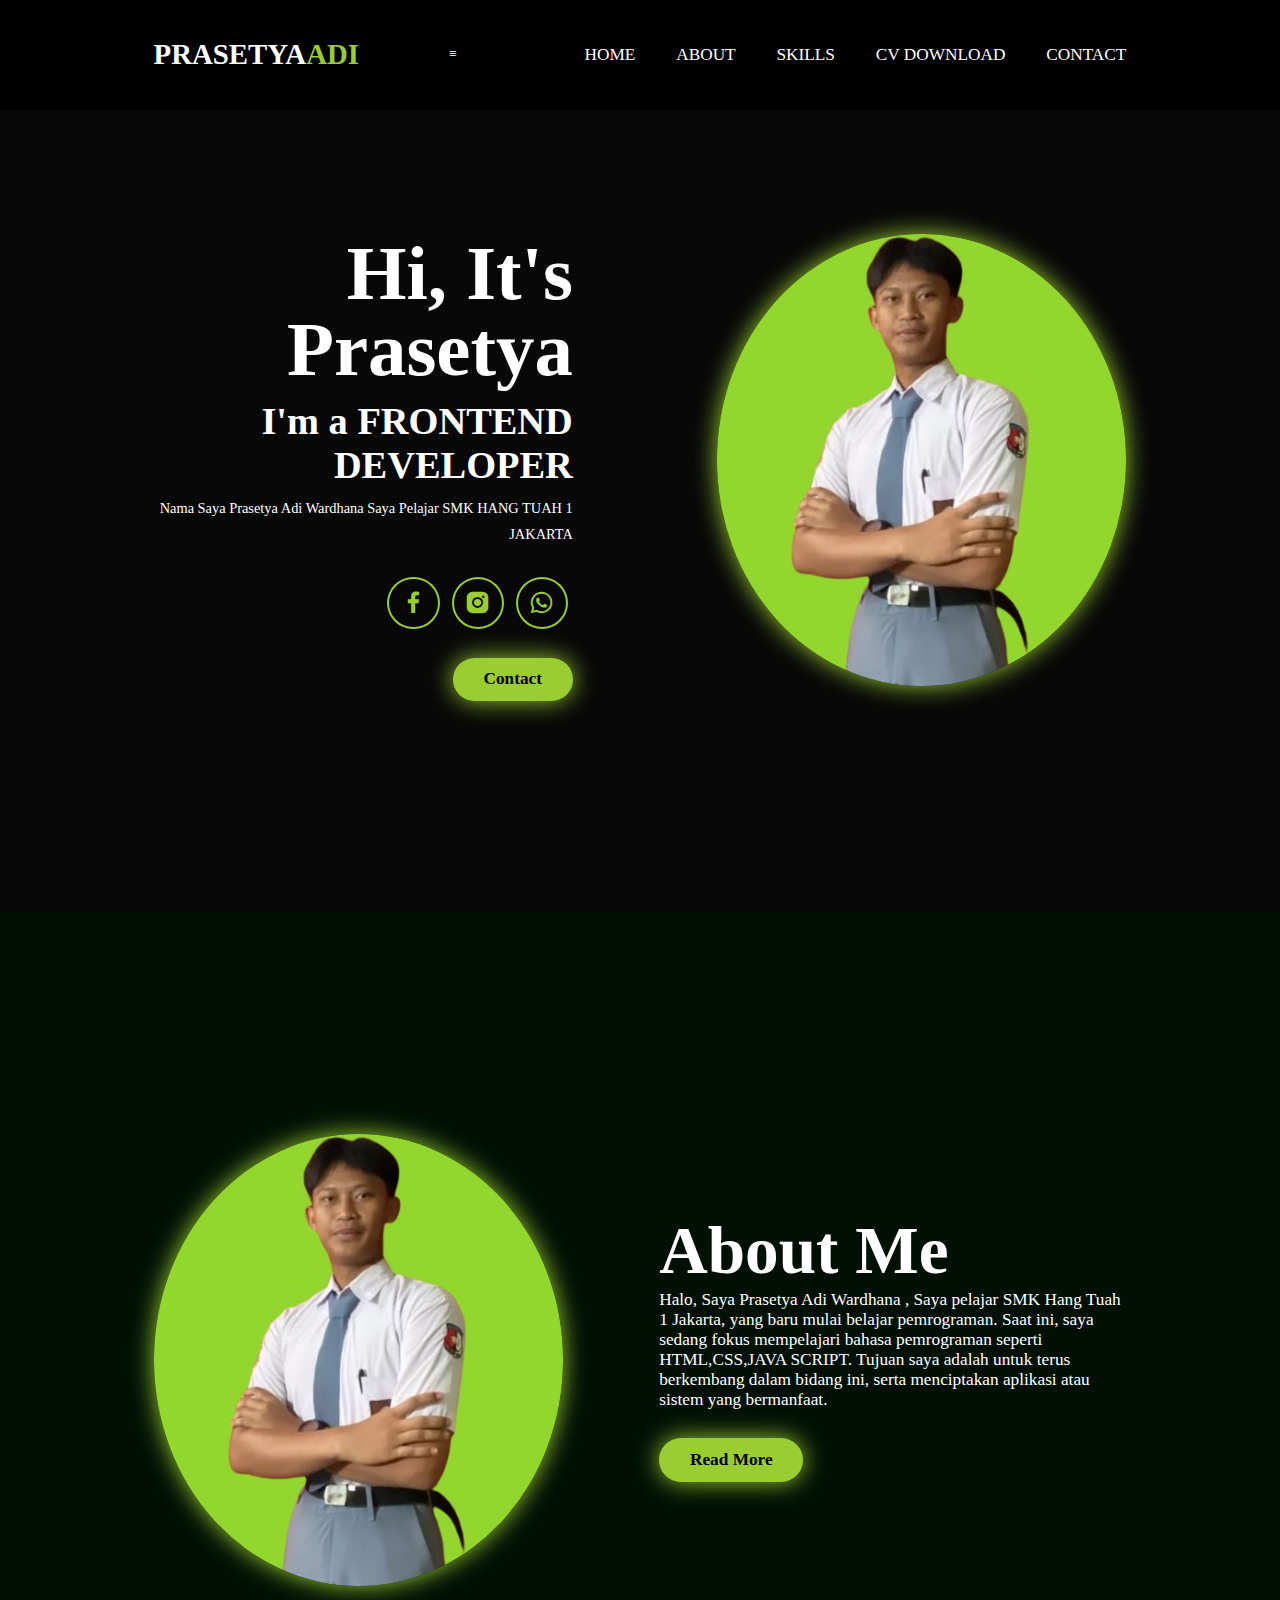
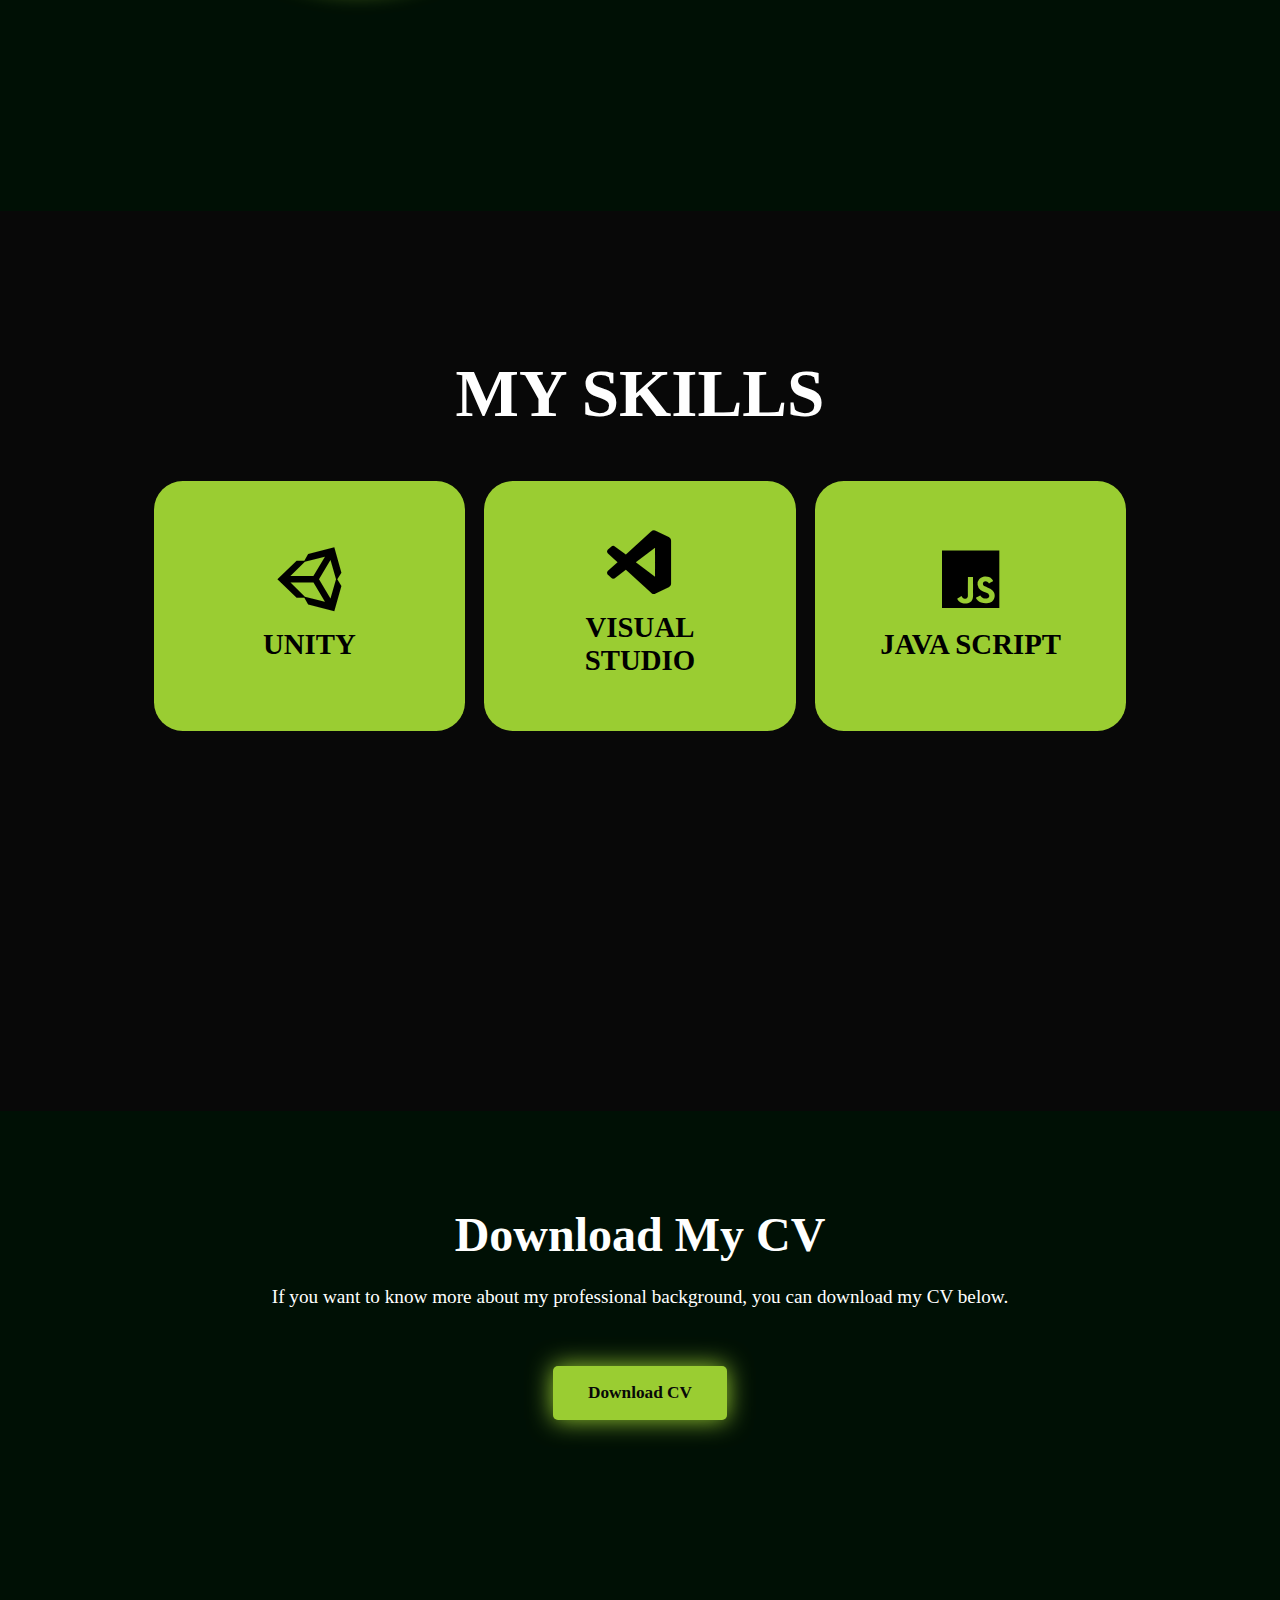
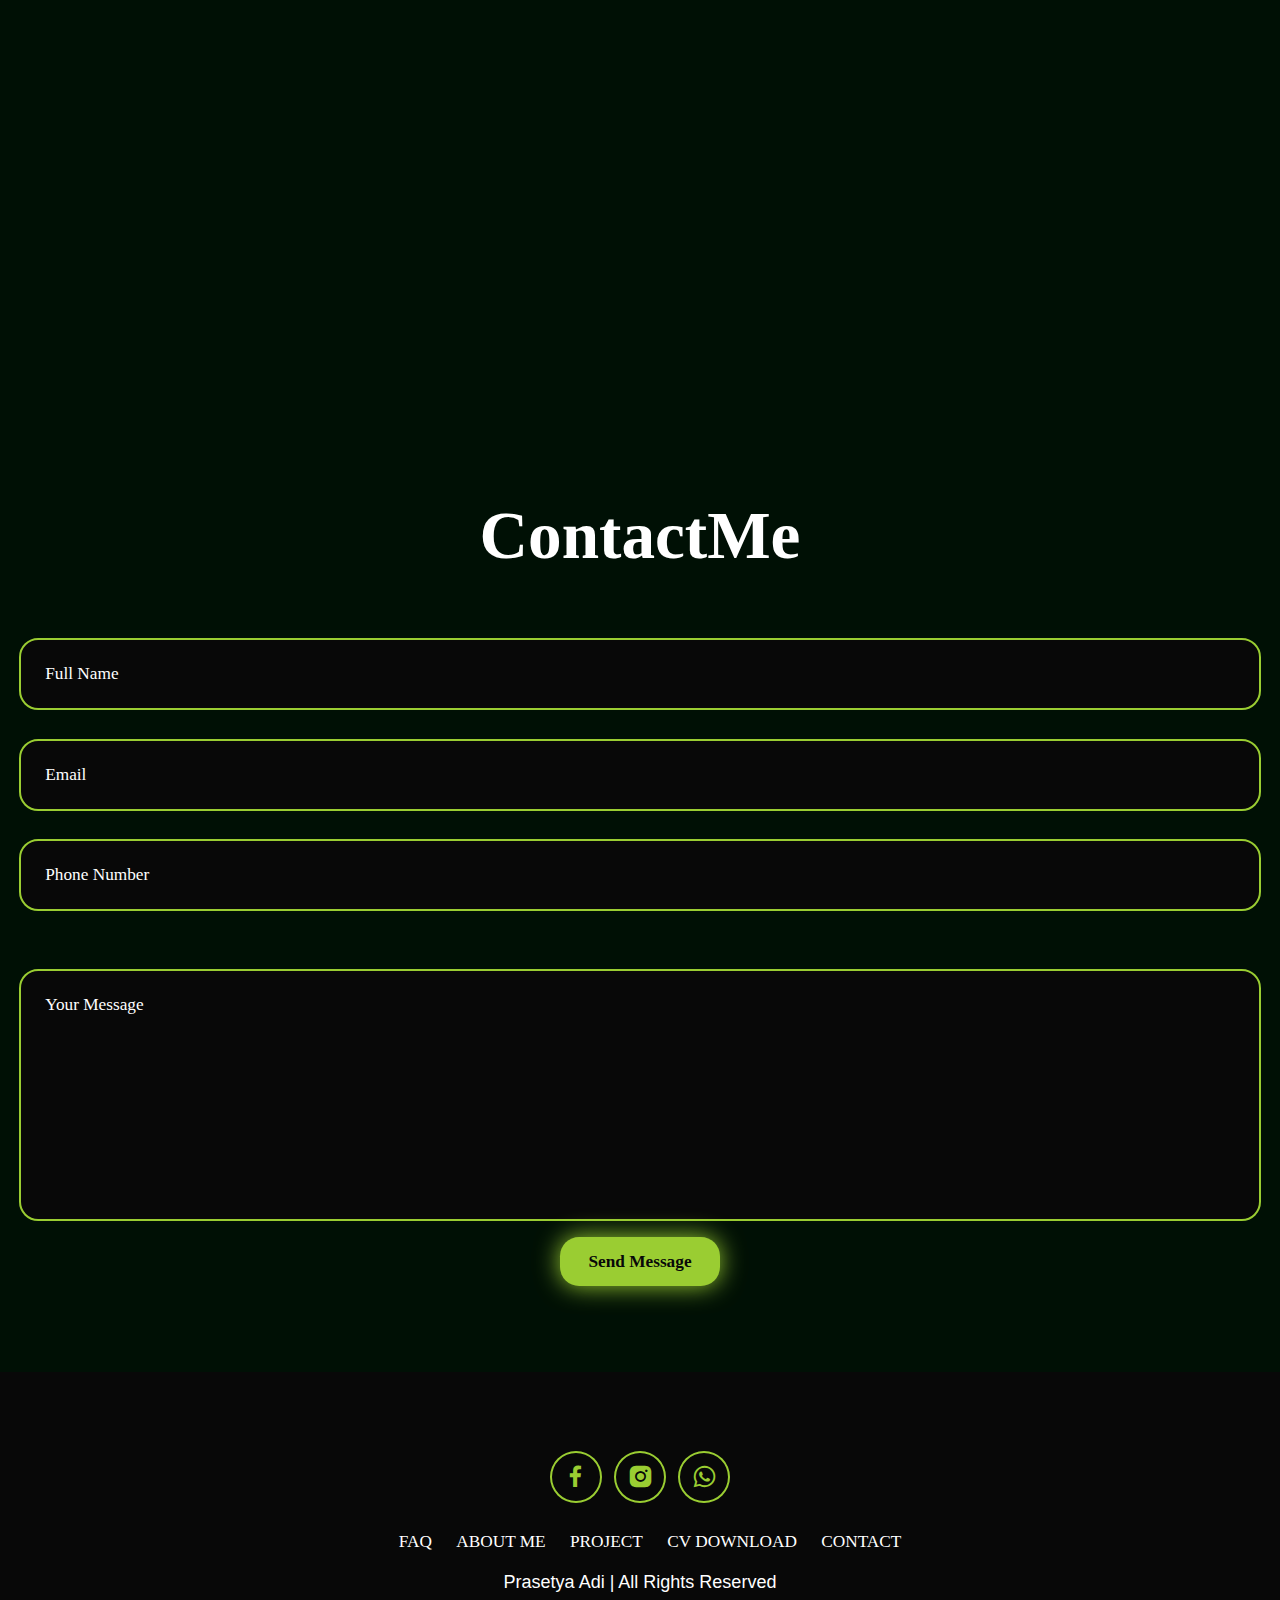
<file: index.html>
<!DOCTYPE html>
<html lang="en">
    <head>
        <meta charset="UTF-8">
        <meta name="viewport" content="width=device-width", initial-scale="1.0">
        <title>PRTOFOLIO PRASETYA ADI WARDHANA</title>
        <link rel="stylesheet" href="style.css">
        <link href='https://unpkg.com/boxicons@2.1.4/css/boxicons.min.css' rel='stylesheet'>
        />
    </head>
    <body>

        <header class="header">
            <a href="#home" class="logo">PRASETYA<spam>ADI</spam></a>
            
            <i class="bx bx-menu" id="menu-icon"></i>
            
            <nav class="navbar">
              <a href="#home">HOME</a>
              <a href="#about">ABOUT</a>
              <a href="#skills">SKILLS</a>
              <a href="#cv download">CV DOWNLOAD</a>
              <a href="#contact">CONTACT</a>
            </nav>
        </header>

        <section class="home" id="home">

            <div class="home-content">
                <h1>Hi, It's <span>Prasetya</spam></h1>
                <h3>I'm a <span>FRONTEND DEVELOPER</span></h3>
                <P>Nama Saya Prasetya Adi Wardhana Saya Pelajar SMK HANG TUAH 1 JAKARTA</P>

                <div class="social-icons">
                    <a href="https://www.facebook.com/bmfadi.bmfadi?mibextid=ZbWKwL">
                        <i class="bx bxl-facebook"></i>
                    </a>
                    <a href="https://www.instagram.com/prasetyaadiwardhana?igsh=OTNxcG5raDNsYnBw">
                        <i class="bx bxl-instagram-alt"></i>
                    </a>
                    <a href="https://Wa.me/+6285770103282">
                        <i class='bx bxl-whatsapp'></i>
                    </a>
                </div>

                <div class="btn-group">
                    <a href="#contact" class="btn">Contact</a>
                </div>

            </div>

            <div class="home-img">
                <img src="foto.jpg" alt="">
            </div>
        </section>

        <section class="about" id="about">

            <div class="about-img">
                <img src="foto.jpg" alt="">
            </div>

            <div class="about-content">
                <h2>About <span>Me</span></h2>
                <p>Halo, Saya Prasetya Adi Wardhana , Saya pelajar SMK Hang Tuah 1 Jakarta, yang baru mulai belajar pemrograman. Saat ini, saya sedang fokus mempelajari bahasa pemrograman seperti HTML,CSS,JAVA SCRIPT. Tujuan saya adalah untuk terus berkembang dalam bidang ini, serta menciptakan aplikasi atau sistem yang bermanfaat.</p>
                <a href="#" class="btn">Read More</a>
            </div>
        </section>

        <section class="project" id="project">
            <h2 class="heading">MY SKILLS</h2>

            <div class="project-container">

                <div class="project-box">
                    <div class="project-info">
                        <i class='bx bxl-unity'></i>
                        <h4>UNITY</h4>
                    </div>
                </div>

                <div class="project-box">
                    <div class="project-info">
                        <i class='bx bxl-visual-studio'></i>
                        <h4>VISUAL STUDIO</h4>
                    </div>
                </div>

                <div class="project-box">
                    <div class="project-info">
                        <i class='bx bxl-javascript'></i>
                        <h4>JAVA SCRIPT</h4>
                    </div>
                </div>
            </div>
        </section>


        <section class="cv-download" id="cv download">
            <div class="download-cv">
            <h2 class="heading">Download My <span>CV</span></h2>
            <p>If you want to know more about my professional background, you can download my CV below.</p>
            <a href="cv.pdf" class="btn" download>Download CV</a>
            </div>
        </section>

        <section class="contact" id="contact">
            <h2 class="heading">Contact<span>Me</span></h2>
        
            <form action="https://api.web3forms.com/submit" method="POST">
                <input type="hidden" name="access_key" value="0dbc68f4-6644-49bd-bbf0-c26b02951d2d">
        
                <div class="input-group">
                    <div class="input-box">
                        <input type="text" name="name" placeholder="Full Name" required>
                        <input type="email" name="email" placeholder="Email" required>
                    </div>
        
                    <div class="input-box">
                        <input type="tel" name="phone" placeholder="Phone Number" required>
                    </div>
                </div>
        
                <div class="input-group-2">
                    <textarea name="message" id="" cols="30" rows="10" placeholder="Your Message" required></textarea>
                    <input type="submit" value="Send Message" class="btn">
                </div>
        
                <input type="checkbox" name="botcheck" class="hidden" style="display: none;">
            </form>
        </section>        

        <footer class="footer">
            <div class="social-icons">
                <a href="https://www.facebook.com/bmfadi.bmfadi?mibextid=ZbWKwL">
                    <i class="bx bxl-facebook"></i>
                </a>
                <a href="https://www.instagram.com/prasetyaadiwardhana?igsh=OTNxcG5raDNsYnBw">
                    <i class="bx bxl-instagram-alt"></i>
                </a>
                <a href="https://Wa.me/+6285770103282">
                        <i class='bx bxl-whatsapp'></i>
                </a>
            </div>
            
            <ul class="list">
                <li>
                    <a href="#">FAQ</a>
                </li>
                <li>
                    <a href="#about">ABOUT ME</a>
                </li>
                <li>
                    <a href="#project">PROJECT</a>
                </li>
                <li>
                    <a href="#cv download">CV DOWNLOAD</a>
                </li>
                <li>
                    <a href="#contact">CONTACT</a>
                </li>
            </ul>

            <p class="copyright">
                Prasetya Adi | All Rights Reserved
            </p>
        </footer>

        <script src="script.js"></script>
    </body>
</html>
</file>
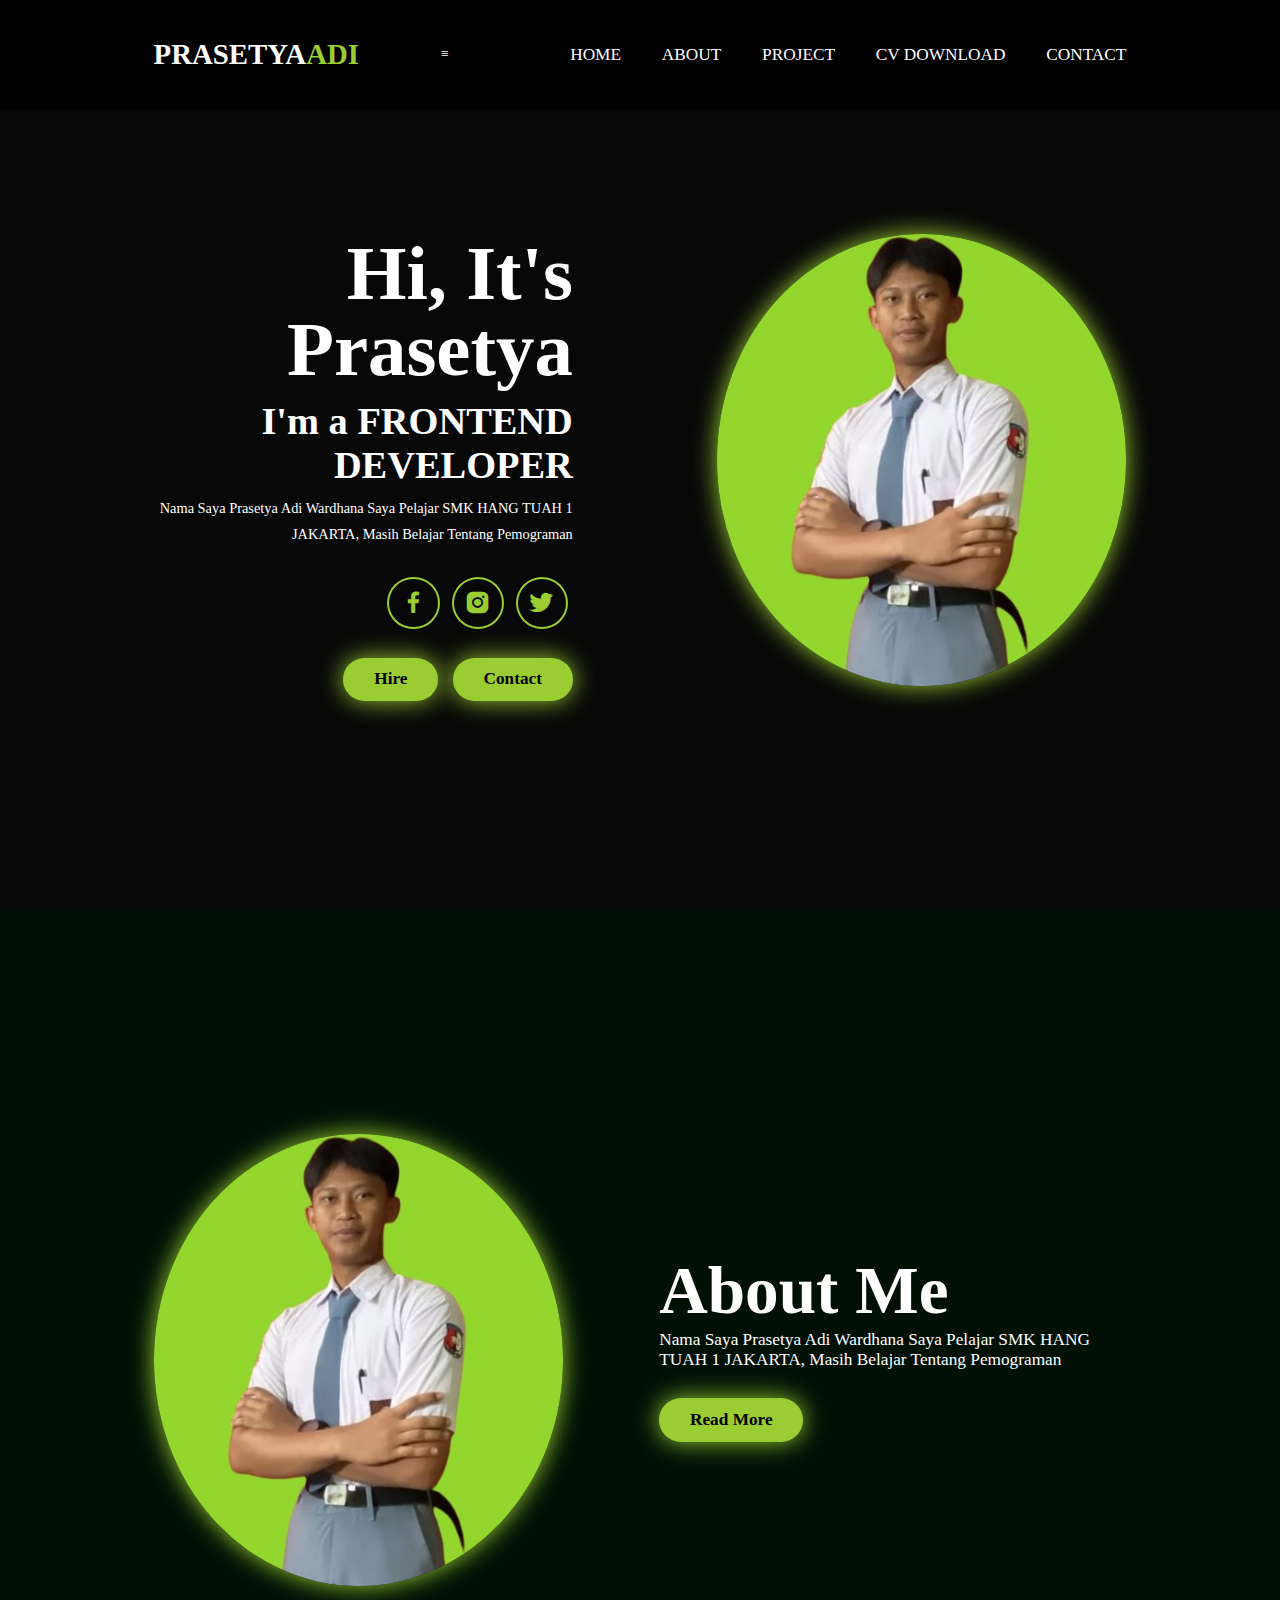
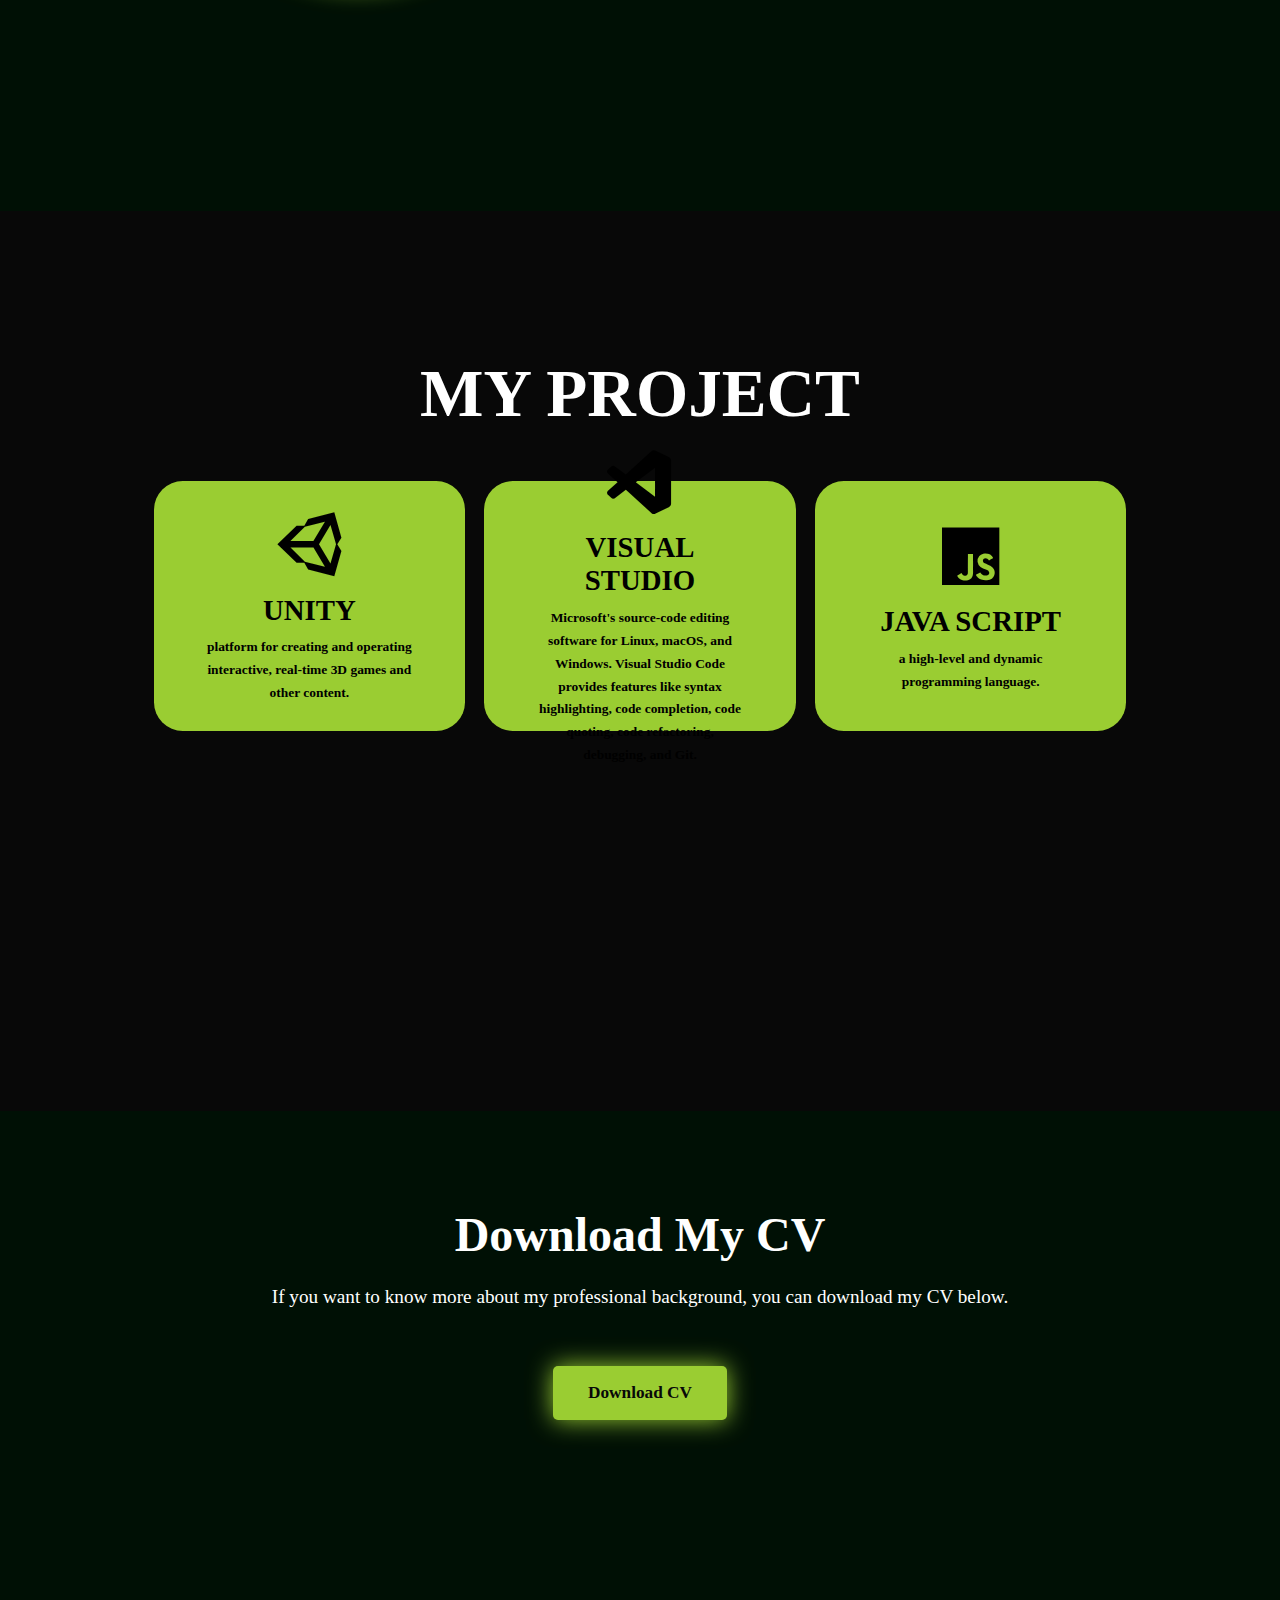
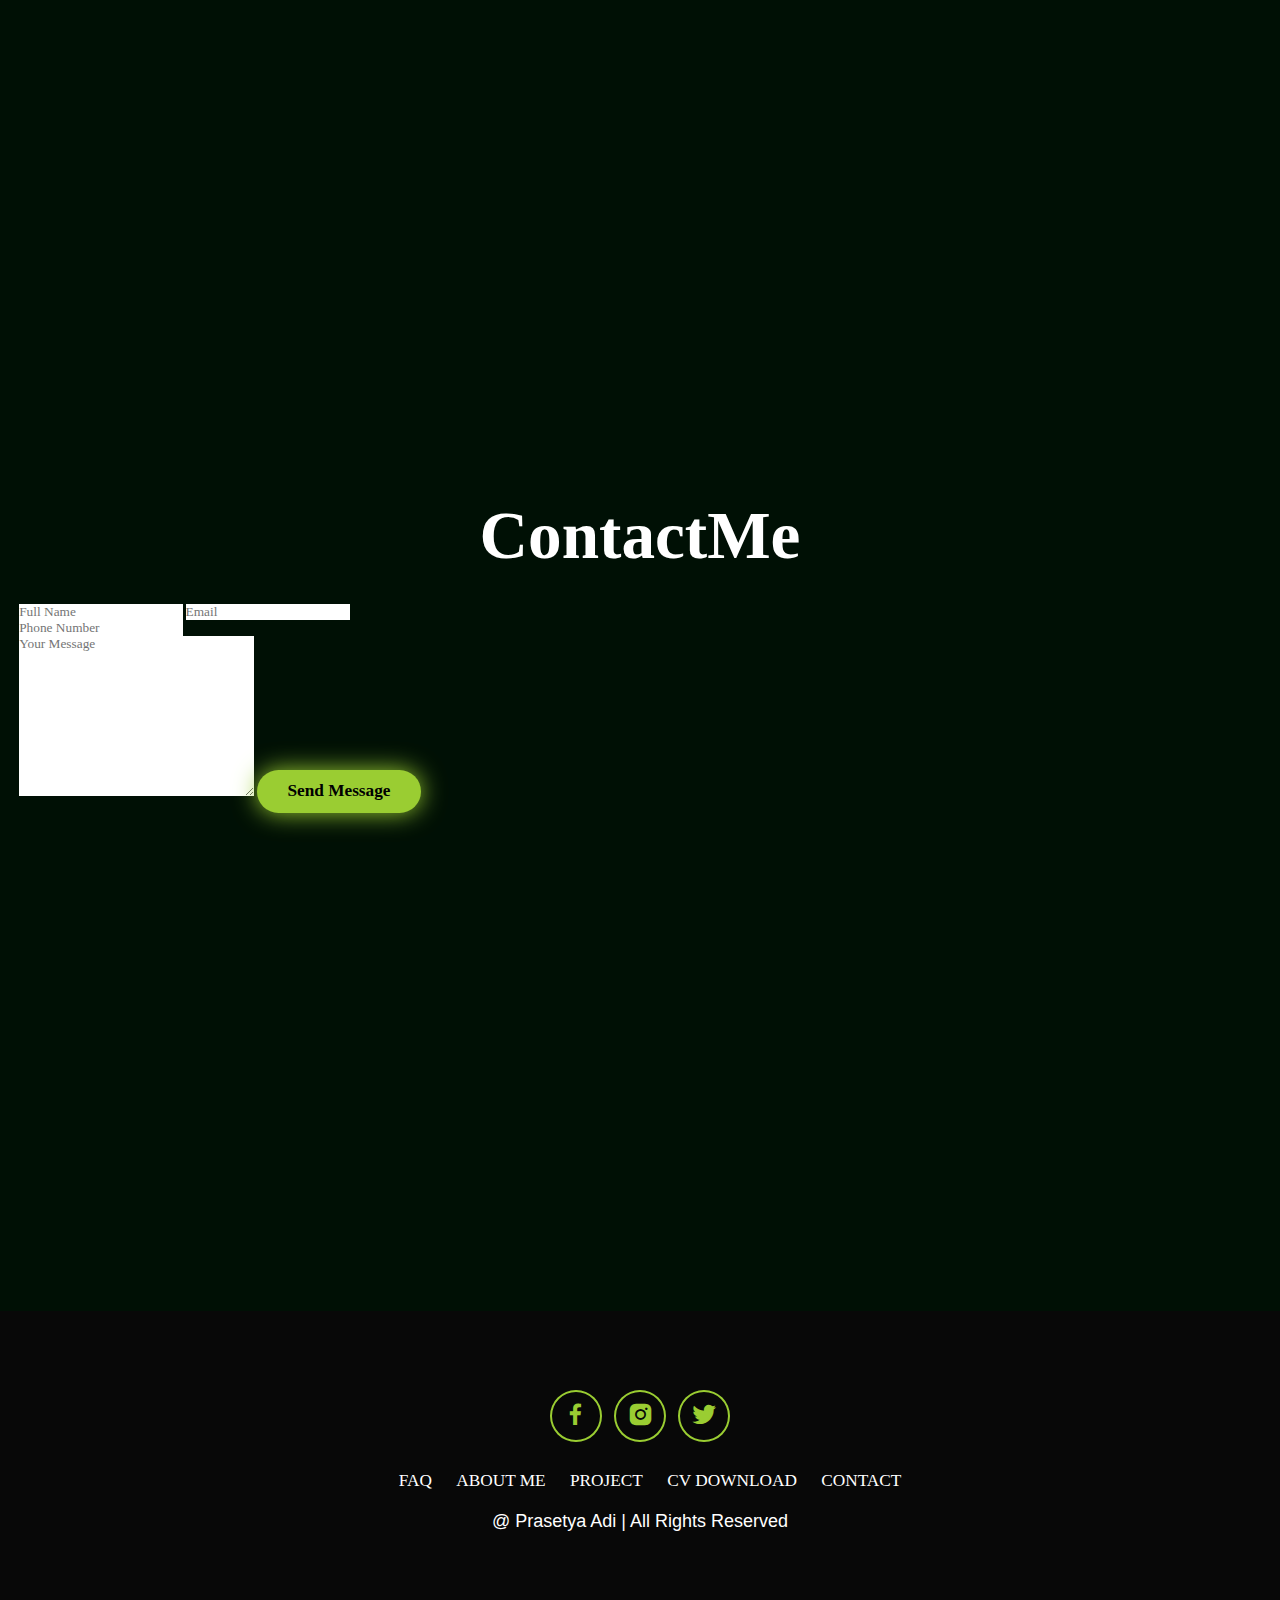
<file: index.html.html>
<!DOCTYPE html>
<html lang="en">
    <head>
        <meta charset="UTF-8">
        <meta name="viewport" content="width=device-width", initial-scale="1.0">
        <title>PRTOFOLIO PRASETYA ADI WARDHANA</title>
        <link rel="stylesheet" href="style.css">
        <link href='https://unpkg.com/boxicons@2.1.4/css/boxicons.min.css' rel='stylesheet'>
        />
    </head>
    <body>

        <header class="header">
            <a href="#home" class="logo">PRASETYA<spam>ADI</spam></a>
            
            <i class="bx bx-menu" id="menu-icon"></i>
            
            <nav class="navbar">
              <a href="#home">HOME</a>
              <a href="#about">ABOUT</a>
              <a href="#project">PROJECT</a>
              <a href="#cv download">CV DOWNLOAD</a>
              <a href="#contact">CONTACT</a>
            </nav>
        </header>

        <section class="home" id="home">

            <div class="home-content">
                <h1>Hi, It's <span>Prasetya</spam></h1>
                <h3>I'm a <span>FRONTEND DEVELOPER</span></h3>
                <P>Nama Saya Prasetya Adi Wardhana Saya Pelajar SMK HANG TUAH 1 JAKARTA, Masih Belajar Tentang Pemograman</P>

                <div class="social-icons">
                    <a href="https://www.facebook.com/bmfadi.bmfadi?mibextid=ZbWKwL">
                        <i class="bx bxl-facebook"></i>
                    </a>
                    <a href="https://www.instagram.com/prasetyaadiwardhana?igsh=OTNxcG5raDNsYnBw">
                        <i class="bx bxl-instagram-alt"></i>
                    </a>
                    <a href="#">
                        <i class="bx bxl-twitter"></i>
                    </a>
                </div>

                <div class="btn-group">
                    <a href="#" class="btn">Hire</a>
                    <a href="#contact" class="btn">Contact</a>
                </div>

            </div>

            <div class="home-img">
                <img src="IMG.jpg" alt="">
            </div>
        </section>

        <section class="about" id="about">

            <div class="about-img">
                <img src="IMG.jpg" alt="">
            </div>

            <div class="about-content">
                <h2>About <span>Me</span></h2>
                <p>Nama Saya Prasetya Adi Wardhana Saya Pelajar SMK HANG TUAH 1 JAKARTA, Masih Belajar Tentang Pemograman</p>
                <a href="#" class="btn">Read More</a>
            </div>
        </section>

        <section class="project" id="project">
            <h2 class="heading">MY PROJECT</h2>

            <div class="project-container">

                <div class="project-box">
                    <div class="project-info">
                        <i class='bx bxl-unity'></i>
                        <h4>UNITY</h4>
                        <p>platform for creating and operating interactive, real-time 3D games and other content.</p>
                    </div>
                </div>

                <div class="project-box">
                    <div class="project-info">
                        <i class='bx bxl-visual-studio'></i>
                        <h4>VISUAL STUDIO</h4>
                        <p>Microsoft's source-code editing software for Linux, macOS, and Windows. Visual Studio Code provides features like syntax highlighting, code completion, code quoting, code refactoring, debugging, and Git.</p>
                    </div>
                </div>

                <div class="project-box">
                    <div class="project-info">
                        <i class='bx bxl-javascript'></i>
                        <h4>JAVA SCRIPT</h4>
                        <p>a high-level and dynamic programming language.</p>
                    </div>
                </div>
            </div>
        </section>


        <section class="cv-download" id="cv download">
            <div class="download-cv">
            <h2 class="heading">Download My <span>CV</span></h2>
            <p>If you want to know more about my professional background, you can download my CV below.</p>
            <a href="cv" class="btn" download>Download CV</a>
            </div>
        </section>

        <section class="contact" id="contact">
            <h2 class="heading">Contact<span>Me</span></h2>

            <from action="">

                <div class="input-group">
                    <div class="input-box">

                        <input type="text" placeholder="Full Name">
                        <input type="email" placeholder="Email">

                    </div>

                    <div class="input-box">
                        <input type="number" placeholder="Phone Number">
                    </div>
                </div>

                <div class="input-group-2">
                    <textarea name="" id="" cols="30" rows="10" placeholder="Your Message"></textarea>
                    <input type="submit" value="Send Message" class="btn">
                </div>

            </from>

        </section>

        <footer class="footer">
            <div class="social-icons">
                <a href="https://www.facebook.com/bmfadi.bmfadi?mibextid=ZbWKwL">
                    <i class="bx bxl-facebook"></i>
                </a>
                <a href="https://www.instagram.com/prasetyaadiwardhana?igsh=OTNxcG5raDNsYnBw">
                    <i class="bx bxl-instagram-alt"></i>
                </a>
                <a href="#">
                    <i class="bx bxl-twitter"></i>
                </a>
            </div>
            
            <ul class="list">
                <li>
                    <a href="#">FAQ</a>
                </li>
                <li>
                    <a href="#about">ABOUT ME</a>
                </li>
                <li>
                    <a href="#project">PROJECT</a>
                </li>
                <li>
                    <a href="#cv download">CV DOWNLOAD</a>
                </li>
                <li>
                    <a href="#contact">CONTACT</a>
                </li>
            </ul>

            <p class="copyright">
                @ Prasetya Adi | All Rights Reserved
            </p>
        </footer>

        <script src="script.js"></script>
    </body>
</html>
</file>
<file: style.css>
*{
    margin: 0;
    padding: 0;
    box-sizing: border-box;
    text-decoration: none;
    border: none;
    outline: none;
    scroll-behavior: smooth;
    font-family: "poppins";
}
html {
    font-size: 60%;
    overflow-x: hidden;
}
:root {
    --bg-color: #080808;
    --second-bg-color: #001005;
    --text-color: white;
    --main-color: yellowgreen;
}
body{
  background: var(--bg-color);
  color: var(--text-color);
}
.header{
  position: fixed;
  width: 100%;
  top: 0;
  left: 0;
  padding: 4rem 12%;
  background: black;
  backdrop-filter: blur (10px);
  display: flex;
  justify-content: space-between;
  align-items: center;
  z-index: 100;
}
menu-icon{
  font-size: 3.6rem;
  color: var(--main-color);
  display: none;
}
.logo{
  font-size: 3rem;
  color: var(--text-color);
  font-weight: 800;
  cursor: pointer;
  transition: 0.3s ease;
}
.logo:hover{
  transform: scale(1.1);
}
spam{
  color: var(--main-color);
}
.navbar a{
  font-size: 1.8rem;
  color: var(--text-color);
  margin-left: 4rem;
  font-weight: 500;
  border-bottom: 3px solid transparent;
  transition: 0.3s ease;
}
.navbar a:hover{
  border-bottom: 3px solid (--main-color);
  color: var(--main-color);
}
section{
    min-height: 100vh;
    padding: 10rem 12%;
}
.home{
    display: flex;
    align-items: center;
    justify-content: center;
    gap: 15rem;
}
.home-content{
    display: flex;
    flex-direction: column;
    align-items: flex-end;
    text-align: right;
}
.home-content h1{
    font-size: 8rem;
    font-weight: 700;
    margin-top: 1.5rem;
    line-height: 1;
}
.home-content h3{
    font-size: 4rem;
    margin: 1rem 0;
}
.home-content p{
    font-size: 1.5rem;
    font-weight: 500;
    line-height: 1.8;
}
.home-img img{
    width: 32vw;
    border-radius: 50%;
    box-shadow: 0 0 25px var(--main-color);
    transition: 0.4s ease-in-out;
}
.home-img img:hover{
    box-shadow: 0 0 25px var(--main-color),
                0 0 50px var(--main-color),
                0 0 100px var(--main-color);
}
.social-icons a{
    display: inline-flex;
    justify-content: center;
    align-items: center;
    font-size: 3rem;
    padding: 1rem;
    background: transparent;
    border: 2px solid var(--main-color);
    border-radius: 50%;
    color: var(--main-color);
    margin: 3rem 0.5rem;
    transition: 0.3s ease;
}
.social-icons a:hover{
    color: var(--text-color);
    background-color: var(--main-color);
    transform: scale(1.2)translateY(-5px);
    box-shadow: 0 0 25px var(--main-color);
}
.btn-group{
    display: flex;
    gap: 1.5rem;
}
.btn{
    display: inline-block;
    padding: 1rem 3rem;
    background: var(--main-color);
    box-shadow: 0 0 25px var(--main-color);
    border-radius: 3rem;
    font-size: 1.8rem;
    color: black;
    border: 2px solid transparent;
    font-weight: 600;
    transition: 0.3s ease-in-out;
}
.btn:hover{
    transform: scale(1.05);
    box-shadow: 0 0 25px var(--main-color),
                0 0 50px var(--main-color);
}
.btn-group a:nth-last-of-type(2):hover{
    box-shadow: 0 0 25px var(--main-color);
    background-color: var(--main-color);
    color: black;
}
.about{
    display: flex;
    justify-content: center;
    align-items: center;
    gap: 10rem;
    background-color: var(--second-bg-color);
}
.about-img img{
    width: 32vw;
    border-radius: 50%;
    box-shadow: 0 0 25px var(--main-color);
    transition: 0.4s ease-in-out;
}
.about-img img:hover{
    box-shadow: 0 0 25px var(--main-color),
                0 0 50px var(--main-color),
                0 0 100px var(--main-color);
}
.about-content h2{
    font-size: 7rem;
    text-align: left;
}
.about-content p{
    font-size: 1.8rem;
}
.about-content .btn{
    margin: 3rem 0;
}

::-webkit-scrollbar{
    width: 20px;
}
::-webkit-scrollbar-thumb{
    background-color: var(--main-color);
}
::-webkit-scrollbar-track{
    background-color: var(--bg-color);
}

.heading{
    text-align: center;
    font-size: 7rem;
    margin: 5rem 0;
}
.project{
    background-color: var(--bg-color);
    color: black;
}
.project h2{
    color: var(--text-color);
}
.project-container{
    display: grid;
    grid-template-columns: repeat(auto-fit, minmax(300PX, 2fr));
    align-items: center;
    gap: 2rem;
}
.project-box{
    display: flex;
    justify-content: center;
    align-items: center;
    background-color: var(--main-color);
    height: 250px;
    border-radius: 3rem;
    cursor: pointer;
    border: 5px solid transparent;
    transition: 0.4s ease-in-out;
}
.project-box:hover{
    background-color: var(--second-bg-color);
    color: var(--main-color);
    border: 5px solid var(--main-color);
    transform: scale(1.03);
}
.project-info{
    display: flex;
    flex-direction: column;
    text-align: center;
    justify-content: center;
    align-items: center;
    padding: 5rem;
}
.project-info i{
    font-size: 8rem;
}
.project-info h4{
    font-size: 3rem;
    margin: 1rem 0;
    font-weight: 800;
}
.project-info p{
    font-size: 1.4rem;
    font-weight: 600;
    line-height: 1.7;
}
.cv-download {
    padding: 3em 0;
    background-color: var(--second-bg-color);
    text-align: center;
  }
  .cv-download .download-cv {
    max-width: 800px;
    margin: 0 auto;
    padding: 2em;
  }
  .cv-download .download-cv h2 {
    font-size: 5em;
    margin-bottom: 0.5em;
  }
  
  .cv-download .download-cv p {
    font-size: 2em;
    margin-bottom: 3em;
  }
  .cv-download .download-cv a {
    background-color: var(--main-color);
    color: var(--bg-color);
    padding: 1em 2em;
    border: none;
    border-radius: 5px;
    cursor: pointer;
  }
  .cv-download .download-cv a:hover {
    background: var(--main-color);
  }
.contact {
    background-color: var(--second-bg-color);
    padding: 4rem 2rem;
}
.contact h2 {
    margin-bottom: 3rem;
    color: var(--text-color);
}
.contact form {
    display: flex;
    align-items: center;
    justify-content: center;
    gap: 3rem;
    margin: 5rem 0;
    text-align: center;
    flex-direction: column;
}
.contact form .input-group,
.contact form .input-group-2 {
    width: 100%;
}
.contact form .input-box input,
.contact form textarea {
    width: 100%;
    padding: 2.5rem;
    font-size: 1.8rem;
    color: var(--text-color);
    background-color: var(--bg-color);
    border-radius: 2rem;
    border: 2px solid var(--main-color);
    margin: 1.5rem 0;
    box-sizing: border-box;
    resize: none;
}
.contact form .input-box input::placeholder,
.contact form textarea::placeholder {
    color: var(--text-color);
}
.contact form .btn {
    background-color: var(--main-color);
    color: var(--bg-color);
    border: none;
    padding: 1.5rem 3rem;
    font-size: 1.8rem;
    border-radius: 2rem;
    cursor: pointer;
    transition: background-color 0.3s;
}
.contact form .btn:hover {
    background-color: var(--main-color);
}
.contact form .hidden {
    display: none;
}
.footer{
    background-color: var(--bg-color);
    padding: 50px 0;
}
.footer .social-icons{
    text-align: center;
}
.footer ul{
    text-align: center;
    font-size: 1.8rem;
}
.footer ul li{
    display: inline-block;
    margin-left: 20px;
}
.footer ul li a{
    color: var(--text-color);
    border-bottom: 3px solid transparent;
    transition: 0.3 ease-in-out;
}
.footer ul li a:hover{
    border-bottom: 3px solid var(--main-color);
}
.copyright {
    font-size: 18px;
    color: var(--tekt-color);
    text-align: center;
    margin-top: 20px;
    margin-bottom: 20px;
    font-family: Arial, sans-serif;
}

@media(max-width:1024px){
    #menu-icon{
    display: block;
    }
.navbar{
    position: absolute;
    top: 100%;
    right: 0;
    width: 50%;
    padding: 1rem 3rem;
    background-color: rgba(0, 0, 0, 0.8);
    border-left: 2px solid var(--main-color);
    border-bottom: 2px solid var(--main-color);
    border-bottom-left-radius: 2rem;
    display: none;
}
.navbar a{
    display: block;
    font-size: 2rem;
    margin: 3rem 0;
    color: var(--text-color);
    }
.navbar.active{
    display: block;
    }
.home{
    flex-direction: column-reverse;
    margin: 5rem 0;
    gap: 5rem;
    }
.home-content{
    align-items: center;
    text-align: center;
    }
.home-img img{
    width: 52vw;
    }
.about{
    flex-direction: column-reverse;
    text-align: center;
    }
.about h2{
    text-align: center;
    margin: 2rem 0;
    }
.about-img{
    width: 52vw;
    }
.contact from{
    flex-direction: column;
}
}
</file>
